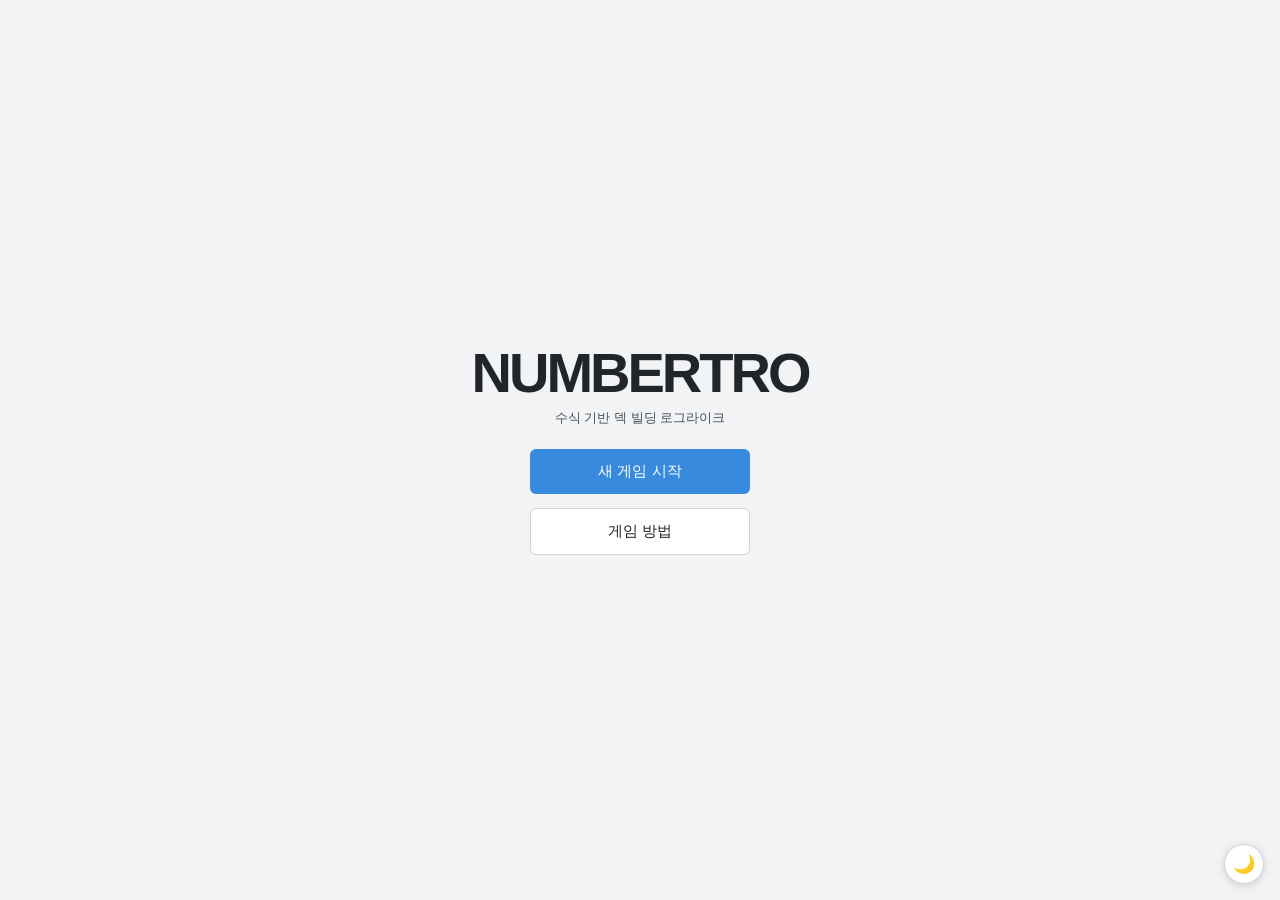
<file: index.html>
<!DOCTYPE html>
<html lang="ko">
<head>
<meta charset="UTF-8">
<meta name="viewport" content="width=device-width, initial-scale=1.0, maximum-scale=1.0, user-scalable=no">
<title>넘버트로 (NUMBERTRO)</title>
<style>
:root {
  --bg:      #f1f3f5;
  --bg1:     #ffffff;
  --bg2:     #f8f9fa;
  --bd1:     #212529;
  --bd2:     #ced4da;
  --bd3:     #dee2e6;
  --tx1:     #212529;
  --tx2:     #495057;
  --tx3:     #868e96;
  --blue:    #378ADD;
  --green:   #1D9E75;
  --red:     #E24B4A;
  --orange:  #BA7517;
  --r:       6px;
  --rl:      12px;
}
body.dark {
  --bg:  #11111b;
  --bg1: #1e1e2e;
  --bg2: #252538;
  --bd1: #cdd6f4;
  --bd2: #45475a;
  --bd3: #313244;
  --tx1: #cdd6f4;
  --tx2: #a6adc8;
  --tx3: #6c7086;
}

* { box-sizing: border-box; margin: 0; padding: 0; }
body {
  background: var(--bg);
  font-family: -apple-system, BlinkMacSystemFont, "Segoe UI", Roboto, sans-serif;
  display: flex;
  justify-content: center;
  min-height: 100vh;
}
#app {
  width: 100%;
  max-width: 480px;
  padding: 12px 12px 80px;
  display: none;
  flex-direction: column;
  gap: 10px;
}

/* ── Cards ── */
.card {
  width: 60px; height: 88px;
  border-radius: var(--rl);
  border: 0.5px solid var(--bd2);
  background: var(--bg1);
  display: flex; flex-direction: column;
  align-items: center; justify-content: center;
  cursor: pointer; user-select: none;
  position: relative; flex-shrink: 0;
  transition: border-color 0.12s, opacity 0.12s;
}
.card:hover { border-color: var(--bd1); }
.card.in-label { border: 2px solid var(--blue); }
.card.in-single { border: 2px solid var(--green); }
.card-val { font-size: 26px; font-weight: 600; color: var(--tx1); line-height: 1; }
.card-badge {
  position: absolute; top: 5px; left: 5px;
  width: 18px; height: 18px; border-radius: 50%;
  font-size: 10px; font-weight: 700;
  display: flex; align-items: center; justify-content: center;
}
.card-badge.label-badge { background: var(--blue); color: #fff; }
.card-badge.single-badge { background: var(--green); color: #fff; }

/* ── Label chips ── */
.label-row { display: flex; gap: 8px; flex-wrap: wrap; }
.label-chip {
  padding: 8px 14px;
  border-radius: var(--r);
  border: 0.5px solid var(--blue);
  background: #EBF4FF;
  color: var(--blue);
  font-size: 14px; font-weight: 600;
  cursor: pointer; user-select: none;
  transition: background 0.12s;
  display: flex; align-items: center; gap: 6px;
}
.label-chip .chip-count {
  font-size: 11px; font-weight: 500; opacity: 0.75;
}
.label-chip.active { background: var(--blue); color: #fff; }
.label-chip.active .chip-count { opacity: 0.85; }
.label-chip.used-once { opacity: 0.4; cursor: not-allowed; pointer-events: none; }
body.dark .label-chip { background: #0d2340; border-color: #2A72B7; }
body.dark .label-chip.active { background: var(--blue); color: #fff; }

/* ── Submit area ── */
.submit-item {
  display: flex; align-items: center; gap: 10px;
  padding: 8px 0;
  border-bottom: 0.5px solid var(--bd3);
}
.submit-item:last-child { border-bottom: none; }
.submit-item.empty .submit-item-cards { color: var(--tx3); font-size: 13px; }
.submit-item-tag {
  font-size: 11px; font-weight: 600; padding: 2px 8px;
  border-radius: 99px; flex-shrink: 0;
}
.submit-item-tag.label-tag { background: #EBF4FF; color: var(--blue); border: 0.5px solid var(--blue); }
.submit-item-tag.single-tag { background: #E6F9F2; color: var(--green); border: 0.5px solid var(--green); }
.submit-item-tag.empty-tag { background: var(--bg2); color: var(--tx3); border: 0.5px dashed var(--bd2); }
body.dark .submit-item-tag.label-tag { background: #0d2340; }
body.dark .submit-item-tag.single-tag { background: #082918; }
.submit-item-cards { flex: 1; font-size: 15px; font-weight: 500; color: var(--tx1); }
.submit-item-score { font-size: 18px; font-weight: 800; color: var(--tx1); }

/* ── Panel ── */
.panel {
  background: var(--bg1);
  border: 0.5px solid var(--bd3);
  border-radius: var(--rl);
  padding: 10px 12px;
}
.panel-label {
  font-size: 11px; color: var(--tx3);
  margin-bottom: 9px;
  display: flex; align-items: center; justify-content: space-between;
}
.cards-row {
  display: flex; gap: 7px;
  overflow-x: auto; padding-bottom: 4px;
}
.cards-row::-webkit-scrollbar { height: 4px; }
.cards-row::-webkit-scrollbar-thumb { background: var(--bd2); border-radius: 2px; }

/* ── Status bar ── */
.status-bar {
  background: var(--bg2);
  border: 0.5px solid var(--bd3);
  border-radius: var(--rl);
  padding: 10px 14px;
  display: flex; align-items: center; justify-content: space-between; gap: 8px;
}
.status-item { text-align: center; flex: 1; }
.status-label { font-size: 10px; color: var(--tx3); }
.status-val   { font-size: 17px; font-weight: 700; color: var(--tx1); }
.status-val.pass   { color: var(--green); }
.status-divider { width: 0.5px; height: 30px; background: var(--bd3); flex-shrink: 0; }

/* ── Phase badges ── */
.phase-row { display: flex; gap: 6px; }
.phase-badge {
  flex: 1; padding: 8px 6px;
  border-radius: var(--r);
  border: 0.5px solid var(--bd3);
  background: var(--bg2);
  text-align: center; font-size: 11px; color: var(--tx3);
}
.phase-badge.active { border-color: var(--blue); background: #EBF4FF; color: var(--blue); font-weight: 600; }
.phase-badge.done   { color: var(--tx2); }
.phase-badge .ph-score { display: block; font-size: 17px; font-weight: 700; color: var(--tx1); margin-top: 3px; }
.phase-badge.active .ph-score { color: var(--blue); }
body.dark .phase-badge.active { background: #0d2340; }
body.dark .phase-badge .ph-score { color: var(--tx1); }

/* ── Buttons ── */
.btn {
  padding: 10px 16px;
  border-radius: var(--r);
  border: 0.5px solid var(--bd2);
  background: var(--bg1);
  font-size: 14px; font-weight: 500; color: var(--tx1);
  cursor: pointer; transition: background 0.1s;
}
.btn:hover   { background: var(--bg2); }
.btn:disabled { opacity: 0.38; cursor: not-allowed; }
.btn.primary { background: var(--blue); color: #fff; border: none; }
.btn.primary:hover { background: #2A72B7; }
.btn.full    { width: 100%; text-align: center; font-size: 15px; padding: 12px; }

/* ── Overlays ── */
.overlay-backdrop {
  position: fixed; inset: 0;
  background: rgba(0,0,0,0.5); z-index: 200;
  display: none; align-items: center; justify-content: center; padding: 16px;
}
.overlay-backdrop.open { display: flex; }
.overlay-box {
  background: var(--bg1);
  border: 0.5px solid var(--bd3); border-radius: var(--rl);
  padding: 20px; width: 100%; max-width: 440px;
  display: flex; flex-direction: column; gap: 14px;
  box-shadow: 0 10px 40px rgba(0,0,0,0.25);
}
body.dark .overlay-box { box-shadow: 0 10px 40px rgba(0,0,0,0.6); }
.overlay-title { font-size: 18px; font-weight: 600; color: var(--tx1); }
.overlay-sub   { font-size: 13px; color: var(--tx2); line-height: 1.6; }

/* ── Result overlay ── */
.result-score {
  font-size: 52px; font-weight: 800; text-align: center; line-height: 1;
}
.result-score.pass { color: var(--green); }
.result-score.fail { color: var(--red); }
.result-detail { display: flex; justify-content: space-around; gap: 4px; }
.result-detail-item { text-align: center; font-size: 11px; color: var(--tx3); }
.result-detail-val { display: block; font-size: 16px; font-weight: 700; color: var(--tx1); margin-top: 2px; }

/* ── Gold badge ── */
.gold-badge {
  display: inline-flex; align-items: center; gap: 4px;
  padding: 3px 10px; border-radius: 99px;
  background: #FAEEDA; border: 0.5px solid #EF9F27;
  color: #B8860B; font-size: 13px; font-weight: 600;
}
body.dark .gold-badge { background: #2e200a; border-color: #9a6e1a; color: #d4a843; }

/* ── Shop ── */
.shop-item-row { display: flex; gap: 8px; }
.shop-item {
  flex: 1; border: 0.5px solid var(--bd2); border-radius: var(--rl);
  background: var(--bg2); padding: 12px 8px;
  display: flex; flex-direction: column; align-items: center; gap: 4px;
  cursor: pointer; transition: border-color 0.12s, opacity 0.15s;
}
.shop-item:hover { border-color: var(--blue); }
.shop-item.sold { opacity: 0.35; pointer-events: none; }
.shop-item.cant { opacity: 0.5; cursor: not-allowed; }
.shop-item.cant:hover { border-color: var(--bd2); }
.shop-item-val    { font-size: 30px; font-weight: 700; color: var(--tx1); }
.shop-item-name   { font-size: 10px; color: var(--tx2); text-align: center; }
.shop-item-price  { font-size: 13px; font-weight: 700; color: var(--orange); }

/* deck pills */
.deck-pills { display: flex; flex-wrap: wrap; gap: 5px; }
.deck-pill {
  font-size: 11px; padding: 2px 8px; border-radius: 99px;
  border: 0.5px solid var(--bd3); color: var(--tx2); background: var(--bg2);
}

/* ── Start / Gameover screens ── */
#start-screen, #gameover-screen {
  position: fixed; inset: 0; background: var(--bg); z-index: 300;
  flex-direction: column; align-items: center; justify-content: center;
  gap: 14px; padding: 24px;
}
#start-screen { display: flex; }
#gameover-screen { display: none; }
.screen-title {
  font-size: 56px; font-weight: 800; color: var(--tx1);
  letter-spacing: -3px; line-height: 1;
}
.screen-sub { font-size: 13px; color: var(--tx2); margin-top: -6px; margin-bottom: 8px; text-align: center; }
.screen-btn {
  width: 220px; padding: 13px;
  border-radius: var(--r);
  border: 0.5px solid var(--bd2);
  background: var(--bg1);
  font-size: 15px; font-weight: 500; color: var(--tx1);
  cursor: pointer; text-align: center; transition: background 0.1s;
}
.screen-btn:hover { background: var(--bg2); }
.screen-btn.primary { background: var(--blue); color: #fff; border: none; }
.screen-btn.primary:hover { background: #2A72B7; }

/* ── Game header ── */
.game-header {
  display: flex; align-items: center; justify-content: space-between; padding: 2px 0;
}
.game-title { font-size: 17px; font-weight: 800; color: var(--tx1); letter-spacing: -0.5px; }
.round-tag {
  font-size: 11px; color: var(--tx2);
  padding: 2px 10px; border-radius: 99px;
  border: 0.5px solid var(--bd3); background: var(--bg2);
}

/* ── Dark toggle ── */
#dark-toggle {
  position: fixed; bottom: 16px; right: 16px; z-index: 400;
  width: 40px; height: 40px; border-radius: 50%;
  border: 0.5px solid var(--bd2); background: var(--bg1);
  font-size: 18px; cursor: pointer;
  display: flex; align-items: center; justify-content: center;
  box-shadow: 0 2px 8px rgba(0,0,0,0.15);
}

/* ── How-to overlay ── */
.howto-row { display: flex; gap: 8px; align-items: flex-start; }
.howto-num {
  width: 22px; height: 22px; border-radius: 50%;
  background: var(--blue); color: #fff;
  font-size: 11px; font-weight: 700; flex-shrink: 0;
  display: flex; align-items: center; justify-content: center;
}
.howto-text { font-size: 13px; color: var(--tx2); line-height: 1.6; }

@keyframes fadeIn { from { opacity: 0; transform: translateY(6px); } to { opacity: 1; transform: none; } }
.anim-in { animation: fadeIn 0.2s ease; }
</style>
</head>
<body>

<!-- Start Screen -->
<div id="start-screen">
  <div class="screen-title">NUMBERTRO</div>
  <div class="screen-sub">수식 기반 덱 빌딩 로그라이크</div>
  <button class="screen-btn primary" onclick="startGame()">새 게임 시작</button>
  <button class="screen-btn" onclick="openHowTo()">게임 방법</button>
</div>

<!-- Game Over Screen -->
<div id="gameover-screen">
  <div id="go-title" class="screen-title" style="font-size:38px; text-align:center"></div>
  <div id="go-sub" class="screen-sub" style="max-width:300px"></div>
  <button class="screen-btn primary" onclick="startGame()">다시 시작</button>
  <button class="screen-btn" onclick="goToTitle()">타이틀로</button>
</div>

<!-- Main Game -->
<div id="app">
  <div class="game-header">
    <div class="game-title">NUMBERTRO</div>
    <div id="round-tag" class="round-tag">R1 T1 A</div>
  </div>

  <div class="status-bar">
    <div class="status-item">
      <div class="status-label">커트라인</div>
      <div id="st-cutline" class="status-val">—</div>
    </div>
    <div class="status-divider"></div>
    <div class="status-item">
      <div class="status-label">이번 턴 점수</div>
      <div id="st-turn-score" class="status-val">0</div>
    </div>
    <div class="status-divider"></div>
    <div class="status-item">
      <div class="status-label">골드</div>
      <div id="st-gold" class="status-val" style="color:var(--orange)">0</div>
    </div>
  </div>

  <div style="display:flex; font-size:12px; color:var(--tx3); text-align:center;">
    <span id="cl-t1" style="flex:1"></span>
    <span style="color:var(--bd2); padding:0 4px">·</span>
    <span id="cl-t2" style="flex:1"></span>
    <span style="color:var(--bd2); padding:0 4px">·</span>
    <span id="cl-t3" style="flex:1"></span>
  </div>

  <div class="phase-row">
    <div class="phase-badge" id="pb-0">A<span class="ph-score" id="ps-0">—</span></div>
    <div class="phase-badge" id="pb-1">B<span class="ph-score" id="ps-1">—</span></div>
    <div class="phase-badge" id="pb-2">C<span class="ph-score" id="ps-2">—</span></div>
  </div>

  <!-- Label Inventory -->
  <div class="panel">
    <div class="panel-label">레이블 인벤토리 — 선택 후 카드 지정</div>
    <div class="label-row" id="label-row"></div>
  </div>

  <!-- Hand -->
  <div class="panel">
    <div class="panel-label">
      <span id="hand-label">드로우된 패</span>
      <span id="hand-hint" style="font-size:11px; color:var(--tx3)"></span>
    </div>
    <div class="cards-row" id="hand-row"></div>
  </div>

  <!-- Submit area -->
  <div class="panel">
    <div class="panel-label">
      <span>페이즈 제출 항목</span>
      <span id="sel-count" style="font-size:12px; color:var(--blue); font-weight:600">0 / 3</span>
    </div>
    <div id="submit-items"></div>
    <div id="submit-total" style="display:flex; justify-content:space-between; align-items:center; padding-top:8px; margin-top:4px; border-top:0.5px solid var(--bd3)">
      <span style="font-size:12px;color:var(--tx3)">합계</span>
      <span id="submit-formula" style="font-size:12px;color:var(--tx3)">—</span>
    </div>
  </div>

  <!-- Submit button -->
  <button class="btn full primary" id="submit-btn" onclick="submitPhase()" disabled>페이즈 제출</button>
</div>

<!-- Result Overlay -->
<div id="result-overlay" class="overlay-backdrop">
  <div class="overlay-box anim-in">
    <div id="res-title" class="overlay-title" style="text-align:center"></div>
    <div id="res-score" class="result-score">0</div>
    <div class="result-detail">
      <div class="result-detail-item">페이즈 A<span id="rd-a" class="result-detail-val">—</span></div>
      <div class="result-detail-item">페이즈 B<span id="rd-b" class="result-detail-val">—</span></div>
      <div class="result-detail-item">페이즈 C<span id="rd-c" class="result-detail-val">—</span></div>
      <div class="result-detail-item">커트라인<span id="rd-cut" class="result-detail-val" style="color:var(--tx3)">—</span></div>
    </div>
    <div id="res-msg" class="overlay-sub" style="text-align:center"></div>
    <div id="res-gold" style="text-align:center"></div>
    <button class="btn full primary" id="res-next-btn" onclick="proceedResult()"></button>
  </div>
</div>

<!-- Shop Overlay -->
<div id="shop-overlay" class="overlay-backdrop">
  <div class="overlay-box">
    <div style="display:flex; align-items:center; justify-content:space-between">
      <div class="overlay-title">상점</div>
      <div class="gold-badge">💰 <span id="shop-gold-val">0</span>G</div>
    </div>
    <div style="display:flex; align-items:center; justify-content:space-between">
      <div class="overlay-sub" style="margin:0">카드와 레이블을 구매해 덱을 강화하세요.</div>
      <button class="btn" id="reroll-btn" onclick="rerollShop()" style="font-size:12px; padding:6px 12px; flex-shrink:0; margin-left:8px"></button>
    </div>
    <div>
      <div style="font-size:11px; color:var(--tx3); margin-bottom:8px">공리 구매 (준비 중)</div>
      <div style="font-size:12px; color:var(--tx3); padding:10px 0; text-align:center; border:0.5px dashed var(--bd3); border-radius:var(--rl)">
        공리 시스템은 아직 구현되지 않았습니다
      </div>
    </div>
    <div>
      <div style="font-size:11px; color:var(--tx3); margin-bottom:8px">레이블 구매</div>
      <div class="shop-item-row" id="shop-labels"></div>
    </div>
    <div>
      <div style="font-size:11px; color:var(--tx3); margin-bottom:8px">카드 구매</div>
      <div class="shop-item-row" id="shop-items"></div>
    </div>
    <div>
      <div style="font-size:11px; color:var(--tx3); margin-bottom:7px">
        현재 덱 <span id="deck-size-label"></span>
      </div>
      <div class="deck-pills" id="deck-pills"></div>
    </div>
    <button class="btn full primary" onclick="closeShop()">계속하기</button>
  </div>
</div>

<!-- How-to Overlay -->
<div id="howto-overlay" class="overlay-backdrop">
  <div class="overlay-box">
    <div class="overlay-title">게임 방법</div>
    <div class="howto-row"><div class="howto-num">1</div><div class="howto-text">각 <b>턴</b>은 3개의 <b>페이즈(A→B→C)</b>로 구성됩니다.</div></div>
    <div class="howto-row"><div class="howto-num">2</div><div class="howto-text">페이즈마다 덱에서 <b>7장</b> 드로우. 미사용 카드는 다음 페이즈로 넘어갑니다.</div></div>
    <div class="howto-row"><div class="howto-num">3</div><div class="howto-text">레이블 칩을 선택하면 카드를 묶을 수 있습니다. 레이블 없이 카드를 클릭하면 <b>단독 제출</b>.</div></div>
    <div class="howto-row"><div class="howto-num">4</div><div class="howto-text">페이즈마다 <b>득점 항목 3개</b>를 모두 지정한 뒤 한 번에 제출합니다.</div></div>
    <div class="howto-row"><div class="howto-num">5</div><div class="howto-text"><b>더하기 레이블</b>: 묶은 카드들의 합을 득점. 최대 3장. 페이즈당 1회 사용.</div></div>
    <div class="howto-row"><div class="howto-num">6</div><div class="howto-text"><b>턴 점수</b>(페이즈 A+B+C 합산)가 커트라인 이상이면 통과!</div></div>
    <div class="howto-row"><div class="howto-num">7</div><div class="howto-text">매 턴 후 <b>상점</b>에서 카드를 구매해 덱을 강화하세요.</div></div>
    <button class="btn full primary" onclick="closeHowTo()">닫기</button>
  </div>
</div>

<button id="dark-toggle" onclick="toggleDark()">🌙</button>

<script>
// ─── CONSTANTS ───────────────────────────────────────────────
const CUTLINES = [
  null,
  [70,   70,   70],
  [140,  140,  140],
  [280,  280,  280],
  [560,  560,  560],
  [1100, 1100, 1100],
  [2200, 2200, 2200],
  [4400, 4400, 4400],
  [8800, 8800, 8800]
];
const MAX_ROUNDS     = 8;
const DRAW_COUNT     = 7;
const OPPS_PER_PHASE = 3;

const INITIAL_LABELS = [
  { id: 0, name: '더하기', rule: 'sum', cardLimit: 3, symbol: '+' }
];

const LABEL_POOL = [
  { id: 1, name: '최댓값',    rule: 'max',      cardLimit: 3, symbol: '▲', price: 3 },
  { id: 2, name: '홀수 더하기', rule: 'odd-sum',  cardLimit: 3, symbol: '홀', price: 3 },
  { id: 3, name: '짝수 더하기', rule: 'even-sum', cardLimit: 3, symbol: '짝', price: 3 },
];

// ─── HELPERS ─────────────────────────────────────────────────
function shuffle(a) {
  for (let i = a.length - 1; i > 0; i--) {
    const j = Math.floor(Math.random() * (i + 1));
    [a[i], a[j]] = [a[j], a[i]];
  }
  return a;
}

function buildInitialDeck() {
  const d = [];
  let id = 0;
  for (let v = 0; v <= 9; v++) {
    d.push({ id: id++, value: v });
    d.push({ id: id++, value: v });
  }
  return d;
}

function calcLabelScore(rule, cardValues) {
  if (rule === 'sum') return { value: cardValues.reduce((a, b) => a + b, 0), multiplier: 1 };
  if (rule === 'max') return { value: cardValues.length ? Math.max(...cardValues) : 0, multiplier: 1 };
  if (rule === 'odd-sum') {
    const value = cardValues.reduce((a, b) => a + b, 0);
    const oddCount = cardValues.filter(v => v % 2 !== 0).length;
    return { value, multiplier: 1 + oddCount * 0.5 };
  }
  if (rule === 'even-sum') {
    const value = cardValues.reduce((a, b) => a + b, 0);
    const evenCount = cardValues.filter(v => v % 2 === 0).length;
    return { value, multiplier: 1 + evenCount * 0.5 };
  }
  return { value: 0, multiplier: 1 };
}

// ─── STATE ───────────────────────────────────────────────────
let S = {};

function initState() {
  S = {
    round: 1, turn: 1, phase: 0,
    deck: buildInitialDeck(),
    pool: [], hand: [],
    labelInventory: INITIAL_LABELS.map(l => ({ ...l })),
    // Phase selection state
    labelGroups: {},    // { labelId: [handIdx, ...] } — built up before submit
    singleCards: [],    // [handIdx, ...] — single-card selections
    activeLabelId: null, // which label chip is currently active
    phaseScores: [null, null, null],
    turnScore: 0,
    gold: 0,
    shopItems: [],
    shopLabels: [],
    rerollPrice: 3,
    lastPassed: false,
    nextCardId: 20,
    nextLabelId: 1
  };
  startTurn();
}

function startTurn() {
  S.pool = shuffle([...S.deck]);
  S.phaseScores = [null, null, null];
  S.turnScore = 0;
  S.phase = 0;
  startPhase();
}

function startPhase() {
  const n = Math.min(DRAW_COUNT, S.pool.length);
  S.hand = S.pool.splice(0, n);
  S.labelGroups = {};
  S.singleCards = [];
  S.activeLabelId = null;
}

// ─── HELPERS: selection counts ────────────────────────────────
function activeItemCount() {
  const labelCount = Object.values(S.labelGroups).filter(arr => arr.length > 0).length;
  return labelCount + S.singleCards.length;
}

function cardAssignment(handIdx) {
  // Returns { type: 'label', labelId } | { type: 'single' } | null
  for (const [labelId, cards] of Object.entries(S.labelGroups)) {
    if (cards.includes(handIdx)) return { type: 'label', labelId: Number(labelId) };
  }
  if (S.singleCards.includes(handIdx)) return { type: 'single' };
  return null;
}

// ─── ACTIONS ─────────────────────────────────────────────────
function selectLabel(labelId) {
  if (S.activeLabelId === labelId) {
    S.activeLabelId = null;
  } else {
    S.activeLabelId = labelId;
  }
  render();
}

function selectCard(handIdx) {
  const assignment = cardAssignment(handIdx);

  if (assignment) {
    // Card is already assigned — remove it from wherever it is
    if (assignment.type === 'label') {
      const arr = S.labelGroups[assignment.labelId];
      arr.splice(arr.indexOf(handIdx), 1);
    } else {
      S.singleCards.splice(S.singleCards.indexOf(handIdx), 1);
    }
    render();
    return;
  }

  // Card is unassigned — assign it
  if (S.activeLabelId !== null) {
    const label = S.labelInventory.find(l => l.id === S.activeLabelId);
    if (!S.labelGroups[S.activeLabelId]) S.labelGroups[S.activeLabelId] = [];
    if (S.labelGroups[S.activeLabelId].length < label.cardLimit) {
      S.labelGroups[S.activeLabelId].push(handIdx);
    }
  } else {
    if (activeItemCount() < OPPS_PER_PHASE) {
      S.singleCards.push(handIdx);
    }
  }
  render();
}

function submitPhase() {
  if (activeItemCount() === 0) return;

  let phaseValue = 0, phaseMultiplier = 1;
  const usedHandIdxs = new Set();

  for (const [labelId, handIdxs] of Object.entries(S.labelGroups)) {
    if (handIdxs.length === 0) continue;
    const label = S.labelInventory.find(l => l.id === Number(labelId));
    const vals = handIdxs.map(i => S.hand[i].value);
    const r = calcLabelScore(label.rule, vals);
    phaseValue += r.value;
    phaseMultiplier += (r.multiplier - 1);
    handIdxs.forEach(i => usedHandIdxs.add(i));
  }

  for (const handIdx of S.singleCards) {
    phaseValue += S.hand[handIdx].value;
    usedHandIdxs.add(handIdx);
  }

  const phaseScore = Math.floor(phaseValue * phaseMultiplier);
  S.phaseScores[S.phase] = phaseScore;
  S.turnScore += phaseScore;

  // Return unused hand cards to pool
  const unused = S.hand.filter((_, i) => !usedHandIdxs.has(i));
  S.pool.push(...unused);
  shuffle(S.pool);

  if (S.phase < 2) {
    S.phase++;
    startPhase();
    render();
  } else {
    endTurn();
  }
}

function endTurn() {
  const cutline = CUTLINES[S.round][S.turn - 1];
  const passed  = S.turnScore >= cutline;
  S.lastPassed  = passed;

  let goldEarned = 0;
  if (passed) {
    goldEarned = S.turn === 3 ? 10 : 5;
    S.gold += goldEarned;
    generateShop();
  }
  showResult(passed, cutline, goldEarned);
}

function proceedResult() {
  closeOverlay('result-overlay');
  if (!S.lastPassed) {
    showGameOver(false);
    return;
  }
  openShop();
}

function closeShop() {
  closeOverlay('shop-overlay');
  if (S.turn < 3) {
    S.turn++;
  } else if (S.round < MAX_ROUNDS) {
    S.round++;
    S.turn = 1;
  } else {
    showGameOver(true);
    return;
  }
  startTurn();
  render();
}

// ─── SHOP ────────────────────────────────────────────────────
const SHOP_POOL = [
  { value: 3, price: 1 },
  { value: 4, price: 1 },
  { value: 5, price: 1 },
  { value: 6, price: 1 },
  { value: 7, price: 1 },
  { value: 8, price: 1 },
  { value: 9, price: 1 },
];

function generateShop() {
  const pool = shuffle([...SHOP_POOL]);
  S.shopItems = pool.slice(0, 3).map(item => ({ ...item, sold: false }));
  const ownedIds = new Set(S.labelInventory.map(l => l.id));
  const available = shuffle(LABEL_POOL.filter(l => !ownedIds.has(l.id)));
  S.shopLabels = available.slice(0, 3).map(l => ({ ...l, sold: false }));
  S.rerollPrice = 3;
}

function rerollShop() {
  const price = S.rerollPrice;
  if (S.gold < price) return;
  S.gold -= price;
  S.rerollPrice++;
  const pool = shuffle([...SHOP_POOL]);
  S.shopItems = pool.slice(0, 3).map(item => ({ ...item, sold: false }));
  const ownedIds = new Set(S.labelInventory.map(l => l.id));
  const available = shuffle(LABEL_POOL.filter(l => !ownedIds.has(l.id)));
  S.shopLabels = available.slice(0, 3).map(l => ({ ...l, sold: false }));
  renderShop();
}

function buyItem(idx) {
  const item = S.shopItems[idx];
  if (!item || item.sold || S.gold < item.price) return;
  S.gold -= item.price;
  item.sold = true;
  S.deck.push({ id: S.nextCardId++, value: item.value });
  renderShop();
}

function buyLabel(idx) {
  const item = S.shopLabels[idx];
  if (!item || item.sold || S.gold < item.price) return;
  S.gold -= item.price;
  item.sold = true;
  S.labelInventory.push({ id: item.id, name: item.name, rule: item.rule, cardLimit: item.cardLimit, symbol: item.symbol });
  renderShop();
}

// ─── UI ──────────────────────────────────────────────────────
const PHASE_LABELS = ['A', 'B', 'C'];

function render() {
  // Header
  document.getElementById('round-tag').textContent =
    `R${S.round}  T${S.turn}  ${PHASE_LABELS[S.phase]}`;

  // Status bar
  const cutline = CUTLINES[S.round][S.turn - 1];
  const tsEl = document.getElementById('st-turn-score');
  tsEl.textContent = S.turnScore;
  tsEl.className   = 'status-val' + (S.turnScore >= cutline ? ' pass' : '');
  document.getElementById('st-cutline').textContent = cutline;
  document.getElementById('st-gold').textContent    = S.gold;


  // Per-turn cutline row
  CUTLINES[S.round].forEach((cl, i) => {
    const el = document.getElementById(`cl-t${i + 1}`);
    const active = S.turn - 1 === i;
    el.textContent = `T${i + 1} ${cl}`;
    el.style.fontWeight = active ? '700' : '400';
    el.style.color = active ? 'var(--tx1)' : 'var(--tx3)';
  });

  // Phase badges
  for (let i = 0; i < 3; i++) {
    const pb = document.getElementById(`pb-${i}`);
    const ps = document.getElementById(`ps-${i}`);
    pb.className = 'phase-badge';
    if (i < S.phase) {
      pb.classList.add('done');
      ps.textContent = S.phaseScores[i];
    } else if (i === S.phase) {
      pb.classList.add('active');
      ps.textContent = '진행 중';
    } else {
      ps.textContent = '—';
    }
  }

  // Label row
  const labelRow = document.getElementById('label-row');
  labelRow.innerHTML = '';
  S.labelInventory.forEach(label => {
    const groupCards = S.labelGroups[label.id] || [];
    const isActive   = S.activeLabelId === label.id;
    // "used once" = has ≥1 card AND not currently active
    const usedOnce   = groupCards.length > 0 && !isActive;
    const el = document.createElement('div');
    el.className = `label-chip${isActive ? ' active' : ''}${usedOnce ? ' used-once' : ''}`;
    const countText = groupCards.length > 0 ? `(${groupCards.length}장)` : `(최대 ${label.cardLimit}장)`;
    el.innerHTML = `${label.symbol} ${label.name} <span class="chip-count">${countText}</span>`;
    if (!usedOnce) el.onclick = () => selectLabel(label.id);
    labelRow.appendChild(el);
  });

  // Hand hint
  if (S.activeLabelId !== null) {
    const label = S.labelInventory.find(l => l.id === S.activeLabelId);
    const groupCards = S.labelGroups[S.activeLabelId] || [];
    document.getElementById('hand-label').textContent = `패 — ${label.name} 카드 지정`;
    document.getElementById('hand-hint').textContent  = `${groupCards.length}/${label.cardLimit}`;
  } else {
    document.getElementById('hand-label').textContent = '드로우된 패 — 클릭으로 단독 지정';
    document.getElementById('hand-hint').textContent  = '';
  }

  // Hand cards
  const handRow = document.getElementById('hand-row');
  handRow.innerHTML = '';
  S.hand.forEach((card, i) => {
    const asgn = cardAssignment(i);
    const el = document.createElement('div');

    let badgeHtml = '';
    if (asgn) {
      if (asgn.type === 'label') {
        const lbl = S.labelInventory.find(l => l.id === asgn.labelId);
        badgeHtml = `<div class="card-badge label-badge">${lbl.symbol}</div>`;
        el.className = 'card in-label';
      } else {
        badgeHtml = `<div class="card-badge single-badge">1</div>`;
        el.className = 'card in-single';
      }
    } else {
      el.className = 'card';
    }

    el.innerHTML = `${badgeHtml}<div class="card-val">${card.value}</div>`;
    el.onclick = () => selectCard(i);
    handRow.appendChild(el);
  });

  // Submit area
  const count = activeItemCount();
  document.getElementById('sel-count').textContent = `${count} / ${OPPS_PER_PHASE}`;

  const submitItemsEl = document.getElementById('submit-items');
  submitItemsEl.innerHTML = '';
  const displayItems = [];
  for (const label of S.labelInventory) {
    const cards = S.labelGroups[label.id];
    if (cards && cards.length > 0) {
      const vals = cards.map(i => S.hand[i].value);
      const result = calcLabelScore(label.rule, vals);
      displayItems.push({ type: 'label', label, vals, value: result.value, itemMult: result.multiplier });
    }
  }
  for (const handIdx of S.singleCards) {
    const card = S.hand[handIdx];
    displayItems.push({ type: 'single', card, value: card.value, itemMult: 1 });
  }
  const needed = OPPS_PER_PHASE - displayItems.length;
  for (let i = 0; i < needed; i++) displayItems.push({ type: 'empty' });

  // Phase total: sum values, product multipliers
  const formulaEl = document.getElementById('submit-formula');
  const filledItems = displayItems.filter(i => i.type !== 'empty');
  if (filledItems.length > 0) {
    const totalValue = filledItems.reduce((s, i) => s + i.value, 0);
    const totalMult  = filledItems.reduce((s, i) => s + (i.itemMult - 1), 1);
    const totalScore = Math.floor(totalValue * totalMult);
    const multStr = totalMult !== 1 ? ` × ${totalMult}` : '';
    formulaEl.innerHTML = `<span style="color:var(--tx2)">${totalValue}${multStr} =</span> <span style="font-size:15px;font-weight:800;color:var(--tx1);margin-left:4px">${totalScore}</span>`;
  } else {
    formulaEl.textContent = '—';
  }

  displayItems.forEach(item => {
    const row = document.createElement('div');
    row.className = `submit-item${item.type === 'empty' ? ' empty' : ''}`;
    if (item.type === 'label') {
      const multBadge = item.itemMult > 1
        ? `<span style="font-size:11px;color:var(--blue);font-weight:700;margin-left:6px">×${item.itemMult}</span>`
        : '';
      row.innerHTML = `
        <div class="submit-item-tag label-tag">${item.label.symbol} ${item.label.name}</div>
        <div class="submit-item-cards">${item.vals.join(' + ')}${multBadge}</div>
        <div class="submit-item-score">${item.value}</div>`;
    } else if (item.type === 'single') {
      row.innerHTML = `
        <div class="submit-item-tag single-tag">단독</div>
        <div class="submit-item-cards">${item.card.value}</div>
        <div class="submit-item-score">${item.value}</div>`;
    } else {
      row.innerHTML = `
        <div class="submit-item-tag empty-tag">빈 슬롯</div>
        <div class="submit-item-cards">—</div>`;
    }
    submitItemsEl.appendChild(row);
  });

  // Submit button
  document.getElementById('submit-btn').disabled = count === 0;
}

function showResult(passed, cutline, goldEarned) {
  document.getElementById('res-title').textContent = passed ? '턴 통과! 🎉' : '게임 오버';
  const scoreEl = document.getElementById('res-score');
  scoreEl.textContent = S.turnScore;
  scoreEl.className   = `result-score ${passed ? 'pass' : 'fail'}`;
  document.getElementById('rd-a').textContent   = S.phaseScores[0] ?? '—';
  document.getElementById('rd-b').textContent   = S.phaseScores[1] ?? '—';
  document.getElementById('rd-c').textContent   = S.phaseScores[2] ?? '—';
  document.getElementById('rd-cut').textContent = cutline;
  document.getElementById('res-msg').textContent = passed
    ? `커트라인 ${cutline}을 통과했습니다.`
    : `커트라인 ${cutline}에 ${cutline - S.turnScore}점 부족합니다.`;
  document.getElementById('res-gold').innerHTML = passed
    ? `<div class="gold-badge">💰 +${goldEarned}G 획득</div>` : '';
  document.getElementById('res-next-btn').textContent = passed ? '상점으로 →' : '확인';
  openOverlay('result-overlay');
}

function openShop() {
  renderShop();
  openOverlay('shop-overlay');
}

function renderShop() {
  document.getElementById('shop-gold-val').textContent = S.gold;

  const rerollBtn = document.getElementById('reroll-btn');
  rerollBtn.textContent = `🎲 리롤 ${S.rerollPrice}G`;
  rerollBtn.disabled = S.gold < S.rerollPrice;

  const labelsEl = document.getElementById('shop-labels');
  labelsEl.innerHTML = '';
  if (S.shopLabels.length === 0) {
    labelsEl.innerHTML = '<div style="font-size:12px;color:var(--tx3);padding:4px 0">구매 가능한 레이블 없음</div>';
  } else {
    S.shopLabels.forEach((item, i) => {
      const el = document.createElement('div');
      const cantAfford = !item.sold && S.gold < item.price;
      el.className = `shop-item${item.sold ? ' sold' : ''}${cantAfford ? ' cant' : ''}`;
      el.innerHTML = `
        <div class="shop-item-val">${item.symbol}</div>
        <div class="shop-item-name">${item.sold ? '보유 중' : item.name}</div>
        <div class="shop-item-price">${item.sold ? '—' : item.price + 'G'}</div>`;
      if (!item.sold && !cantAfford) el.onclick = () => buyLabel(i);
      labelsEl.appendChild(el);
    });
  }

  const itemsEl = document.getElementById('shop-items');
  itemsEl.innerHTML = '';
  S.shopItems.forEach((item, i) => {
    const el = document.createElement('div');
    const cantAfford = !item.sold && S.gold < item.price;
    el.className = `shop-item${item.sold ? ' sold' : ''}${cantAfford ? ' cant' : ''}`;
    el.innerHTML = `
      <div class="shop-item-val">${item.value}</div>
      <div class="shop-item-name">${item.sold ? '구매됨' : '카드'}</div>
      <div class="shop-item-price">${item.sold ? '—' : item.price + 'G'}</div>`;
    if (!item.sold && !cantAfford) el.onclick = () => buyItem(i);
    itemsEl.appendChild(el);
  });

  const counts = {};
  S.deck.forEach(c => { counts[c.value] = (counts[c.value] || 0) + 1; });
  document.getElementById('deck-size-label').textContent = `(${S.deck.length}장)`;
  const pillsEl = document.getElementById('deck-pills');
  pillsEl.innerHTML = '';
  Object.entries(counts)
    .sort((a, b) => Number(a[0]) - Number(b[0]))
    .forEach(([val, cnt]) => {
      const el = document.createElement('div');
      el.className = 'deck-pill';
      el.textContent = `${val} ×${cnt}`;
      pillsEl.appendChild(el);
    });
}

function showGameOver(won) {
  document.getElementById('app').style.display = 'none';
  closeOverlay('result-overlay');
  closeOverlay('shop-overlay');
  if (won) {
    document.getElementById('go-title').textContent = 'CLEAR!';
    document.getElementById('go-sub').textContent =
      `${MAX_ROUNDS}라운드를 모두 통과했습니다!\n최종 골드: ${S.gold}G`;
  } else {
    document.getElementById('go-title').textContent = 'GAME OVER';
    document.getElementById('go-sub').textContent =
      `R${S.round} T${S.turn}에서 탈락\n커트라인: ${CUTLINES[S.round][S.turn-1]}  내 점수: ${S.turnScore}`;
  }
  document.getElementById('gameover-screen').style.display = 'flex';
}

// ─── SCREEN NAV ──────────────────────────────────────────────
function startGame() {
  document.getElementById('start-screen').style.display    = 'none';
  document.getElementById('gameover-screen').style.display = 'none';
  document.getElementById('app').style.display             = 'flex';
  initState();
  render();
}
function goToTitle() {
  document.getElementById('gameover-screen').style.display = 'none';
  document.getElementById('start-screen').style.display    = 'flex';
}
function openHowTo()  { openOverlay('howto-overlay'); }
function closeHowTo() { closeOverlay('howto-overlay'); }

function openOverlay(id)  { document.getElementById(id).classList.add('open'); }
function closeOverlay(id) { document.getElementById(id).classList.remove('open'); }

// ─── DARK MODE ───────────────────────────────────────────────
function toggleDark() {
  const dark = document.body.classList.toggle('dark');
  document.getElementById('dark-toggle').textContent = dark ? '☀️' : '🌙';
  localStorage.setItem('numbertro-dark', dark ? '1' : '0');
}

(function() {
  const saved = localStorage.getItem('numbertro-dark');
  const preferDark = window.matchMedia('(prefers-color-scheme: dark)').matches;
  if (saved === '1' || (saved === null && preferDark)) {
    document.body.classList.add('dark');
    document.getElementById('dark-toggle').textContent = '☀️';
  }
})();
</script>
</body>
</html>
</file>
